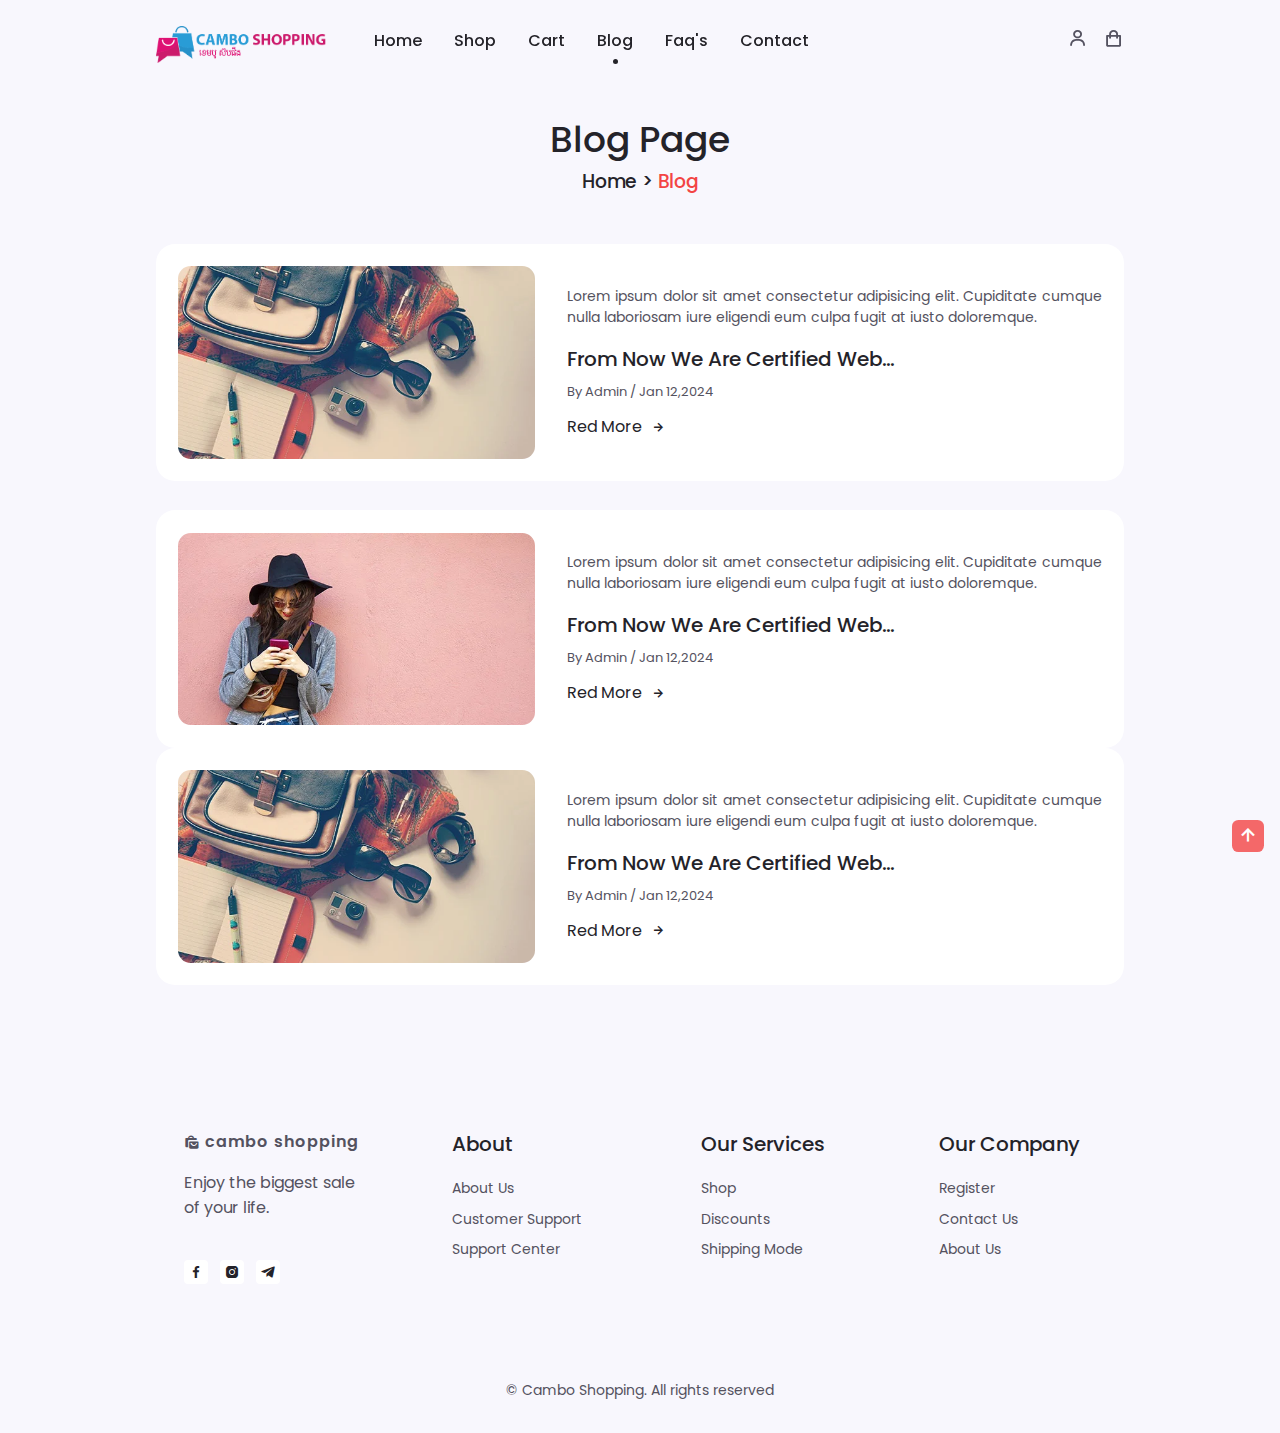
<file: blog.html>
<!DOCTYPE html>
<html lang="en">
<head>
    <title>Cambo-Shopping</title>
    <link rel="shortcut icon" type="x-icon" href="assets/img/camboshop.png" />
    <meta charset="UTF-8">
    <meta http-equiv="X-UA-Compatible" content="IE=edge">
    <meta name="viewport" content="width=device-width, initial-scale=1.0">

    <!--=============== BOXICONS ===============-->
    <link rel="stylesheet" href="https://cdn.jsdelivr.net/npm/boxicons@latest/css/boxicons.min.css">

    <!--=============== SWIPER CSS ===============-->
    <link rel="stylesheet" href="assets/css/swiper-bundle.min.css">

    <!--=============== CSS ===============-->
    <link rel="stylesheet" href="assets/css/style.css">
    <link rel="stylesheet" href="assets/css/colors/color-1.css">

    
</head>
<body>
    <!--=============== HEADER ===============-->
    <header class="header" id="header">
        <nav class="nav container">
          <a href="index.html">
            <img class="brand brand__camboshopping" src="/assets/img/Brand_Logo.png" alt="">
            <!-- <i class="bx bxs-shopping-bags nav__logo-icon"></i> Cambo-Shopping -->
          </a>
  
          <div class="nav__menu" id="nav-menu">
            <ul class="nav__list">
              <li class="nav__item">
                <a href="index.html" class="nav__link">Home</a>
              </li>
  
              <li class="nav__item">
                <a href="shop.html" class="nav__link">Shop</a>
              </li>
  
              <li class="nav__item">
                <a href="cart.html" class="nav__link">Cart</a>
              </li>
  
              <li class="nav__item">
                <a href="blog.html" class="nav__link active-link">Blog</a>
              </li>
  
              <li class="nav__item">
                <a href="faq.html" class="nav__link">Faq's</a>
              </li>
              <li class="nav__item">
                <a href="contact.html" class="nav__link">Contact</a>
              </li>
            </ul>
  
            <div class="nav__close" id="nav-close">
              <i class="bx bx-x"></i>
            </div>
          </div>
  
          <div class="nav__btns">
            <div class="login__toggle" id="login-button">
              <i class="bx bx-user"></i>
            </div>
  
            <div class="nav__shop" id="cart-shop">
              <i class="bx bx-shopping-bag"></i>
            </div>
  
            <div class="nav__toggle" id="nav-toggle">
              <i class="bx bx-grid-alt"></i>
            </div>
          </div>
        </nav>
    </header>

    <!--=============== CART ===============-->
    <div class="cart" id="cart">
        <i class="bx bx-x cart__close" id="cart-close"></i>
  
        <h2 class="cart__title-center">My Cart</h2>
  
        <div class="cart__container">
          <article class="cart__card">
            <div class="cart__box">
              <img src="assets/img/cart-01.jpg" alt="" class="cart__img" />
            </div>
  
            <div class="cart__details">
              <h3 class="cart__title">Shirt-Big</h3>
              <span class="cart__price">$12.00</span>
  
              <div class="cart__amount">
                <div class="cart__amount-content">
                  <span class="cart__amount-box">
                    <i class="bx bx-minus"></i>
                  </span>
  
                  <span class="cart__amount-number">1</span>
  
                  <span class="cart__amount-box">
                    <i class="bx bx-plus"></i>
                  </span>
                </div>
  
                <i class="bx bx-trash-alt cart__amount-trash"></i>
              </div>
            </div>
          </article>
  
          <article class="cart__card">
            <div class="cart__box">
              <img src="assets/img/cart-02.jpg" alt="" class="cart__img" />
            </div>
  
            <div class="cart__details">
              <h3 class="cart__title">Shirt-Big</h3>
              <span class="cart__price">$16.00</span>
  
              <div class="cart__amount">
                <div class="cart__amount-content">
                  <span class="cart__amount-box">
                    <i class="bx bx-minus"></i>
                  </span>
  
                  <span class="cart__amount-number">1</span>
  
                  <span class="cart__amount-box">
                    <i class="bx bx-plus"></i>
                  </span>
                </div>
  
                <i class="bx bx-trash-alt cart__amount-trash"></i>
              </div>
            </div>
          </article>
  
          <article class="cart__card">
            <div class="cart__box">
              <img src="assets/img/cart-03.jpg" alt="" class="cart__img" />
            </div>
  
            <div class="cart__details">
              <h3 class="cart__title">Shirt</h3>
              <span class="cart__price">$10.00</span>
  
              <div class="cart__amount">
                <div class="cart__amount-content">
                  <span class="cart__amount-box">
                    <i class="bx bx-minus"></i>
                  </span>
  
                  <span class="cart__amount-number">1</span>
  
                  <span class="cart__amount-box">
                    <i class="bx bx-plus"></i>
                  </span>
                </div>
  
                <i class="bx bx-trash-alt cart__amount-trash"></i>
              </div>
            </div>
          </article>
        </div>
  
        <div class="cart__prices">
          <span class="cart__prices-item">3 item</span>
          <span class="cart__prices-total">$38.00</span>
        </div>
    </div>

    <!--=============== LOGIN ===============-->
    <div class="login" id="login">
        <i class="bx bx-x login__close" id="login-close"></i>
  
        <h2 class="login__title-center">Login</h2>
  
        <form action="" class="login__form grid">
          <div class="login__content">
            <label for="" class="login__label">Email</label>
            <input type="email" class="login__input" />
          </div>
  
          <div class="login__content">
            <label for="" class="login__label">Password</label>
            <input type="password" class="login__input" />
          </div>
  
          <div>
            <a href="#" class="button">Sign in</a>
          </div>
  
          <div>
            <p class="signup">
              Not a Member? <a href="registration.html">Sign up now</a>
            </p>
          </div>
        </form>
    </div>






    <!--=============== MAIN ===============-->
    <main class="main">
        <!--=============== BLOG ===============-->
        <section class="blog section container">
            <h2 class="breadcrumb__title">Blog Page</h2>
            <h3 class="breadcrumb__subtitle">Home > <span>Blog</span></h3>

            <div class="blog__container grid">
                <div class="blog__post grid">
                    <img src="assets/img/blog-1.webp" alt="" class="blog__img">

                    <div class="blog__info">
                        <p class="blog__details">Lorem ipsum dolor sit amet consectetur adipisicing
                        elit. Cupiditate cumque nulla laboriosam iure eligendi eum culpa
                        fugit at iusto doloremque.</p>
                        <h3 class="blog__title">From Now We Are Certified Web...</h3>
                        <p class="blog__date">By Admin / Jan 12,2024</p>
                        <div class="read__more">
                            <a href="#" class="button--link button--flex">Red More <i class="bx bx-right-arrow-alt"></i></a>
                        </div>
                    </div>
                </div>


                <div class="blog__post grid">
                    <img src="assets/img/blog-2.webp" alt="" class="blog__img">

                    <div class="blog__info">
                        <p class="blog__details">Lorem ipsum dolor sit amet consectetur adipisicing
                        elit. Cupiditate cumque nulla laboriosam iure eligendi eum culpa
                        fugit at iusto doloremque.</p>
                        <h3 class="blog__title">From Now We Are Certified Web...</h3>
                        <p class="blog__date">By Admin / Jan 12,2024</p>
                        <div class="read__more">
                          <a href="#" class="button--link button--flex">Red More <i class="bx bx-right-arrow-alt"></i></a>
                        </div>
                    </div>
                </div>
                </div>


                
                <div class="blog__post grid">
                    <img src="assets/img/blog-1.webp" alt="" class="blog__img">

                    <div class="blog__info">
                        <p class="blog__details">Lorem ipsum dolor sit amet consectetur adipisicing
                        elit. Cupiditate cumque nulla laboriosam iure eligendi eum culpa
                        fugit at iusto doloremque.</p>
                        <h3 class="blog__title">From Now We Are Certified Web...</h3>
                        <p class="blog__date">By Admin / Jan 12,2024</p>
                        <div class="read__more">
                          <a href="#" class="button--link button--flex">Red More <i class="bx bx-right-arrow-alt"></i></a>
                        </div>
                    </div>
                  </div>
            </div>
        </section>
    </main>










    
    <!--=============== FOOTER ===============-->
    <footer class="footer section">
        <div class="footer__container container grid">
          <!-- FOOTER CONTENT 1 -->
          <div class="footer__content">
            <a href="" class="footer__logo">
              <i class="bx bxs-shopping-bags footer__logo-icon"></i>Cambo Shopping
            </a>
  
            <p class="footer__description">Enjoy the biggest sale <br> of your life.</p>
  
            <ul class="footer__social">
              <a href="" class="footer__social-link"><i class="bx bxl-facebook"></i></a>
              <a href="" class="footer__social-link"><i class="bx bxl-instagram-alt"></i></a>
              <a href="" class="footer__social-link"><i class="bx bxl-telegram"></i></a>
            </ul>
          </div>
          <!-- FOOTER CONTENT 2 -->
          <div class="footer__content">
            <h3 class="footer__title">About</h3>
  
            <ul class="footer__links">
              <li><a href="#" class="footer__link">About Us</a></li>
              <li><a href="#" class="footer__link">Customer Support</a></li>
              <li><a href="#" class="footer__link">Support Center</a></li>
            </ul>
          </div>
          <!-- FOOTER CONTENT 3 -->
          <div class="footer__content">
            <h3 class="footer__title">Our Services</h3>
  
            <ul class="footer__links">
              <li><a href="#" class="footer__link">Shop</a></li>
              <li><a href="#" class="footer__link">Discounts</a></li>
              <li><a href="#" class="footer__link">Shipping Mode</a></li>
            </ul>
          </div>
          <!-- FOOTER CONTENT 4 -->
          <div class="footer__content">
            <h3 class="footer__title">Our Company</h3>
  
            <ul class="footer__links">
              <li><a href="#" class="footer__link">Register</a></li>
              <li><a href="#" class="footer__link">Contact Us</a></li>
              <li><a href="#" class="footer__link">About Us</a></li>
            </ul>
          </div>
        </div>
        <span class="footer__copy">&#169; Cambo Shopping. All rights reserved</span>
    </footer>

    <!--=============== SCROLL UP ===============-->
    <a href="#" class="scrollup show-scroll" id="scroll-up"> <!-- កន្លែង href ត្រូវដាក់ # ដើម្បីឲ្យវា Smooth -->
        <i class="bx bx-up-arrow-alt scrollup__icon"></i>
    </a>
    <!--=============== STYLE SWITCHER ===============-->
    
    <!--=============== SWIPER JS ===============-->
    <script src="assets/js/swiper-bundle.min.js"></script>

    <!--=============== JS ===============-->
    <script src="assets/js/main.js"></script>
</body>
</html>
</file>
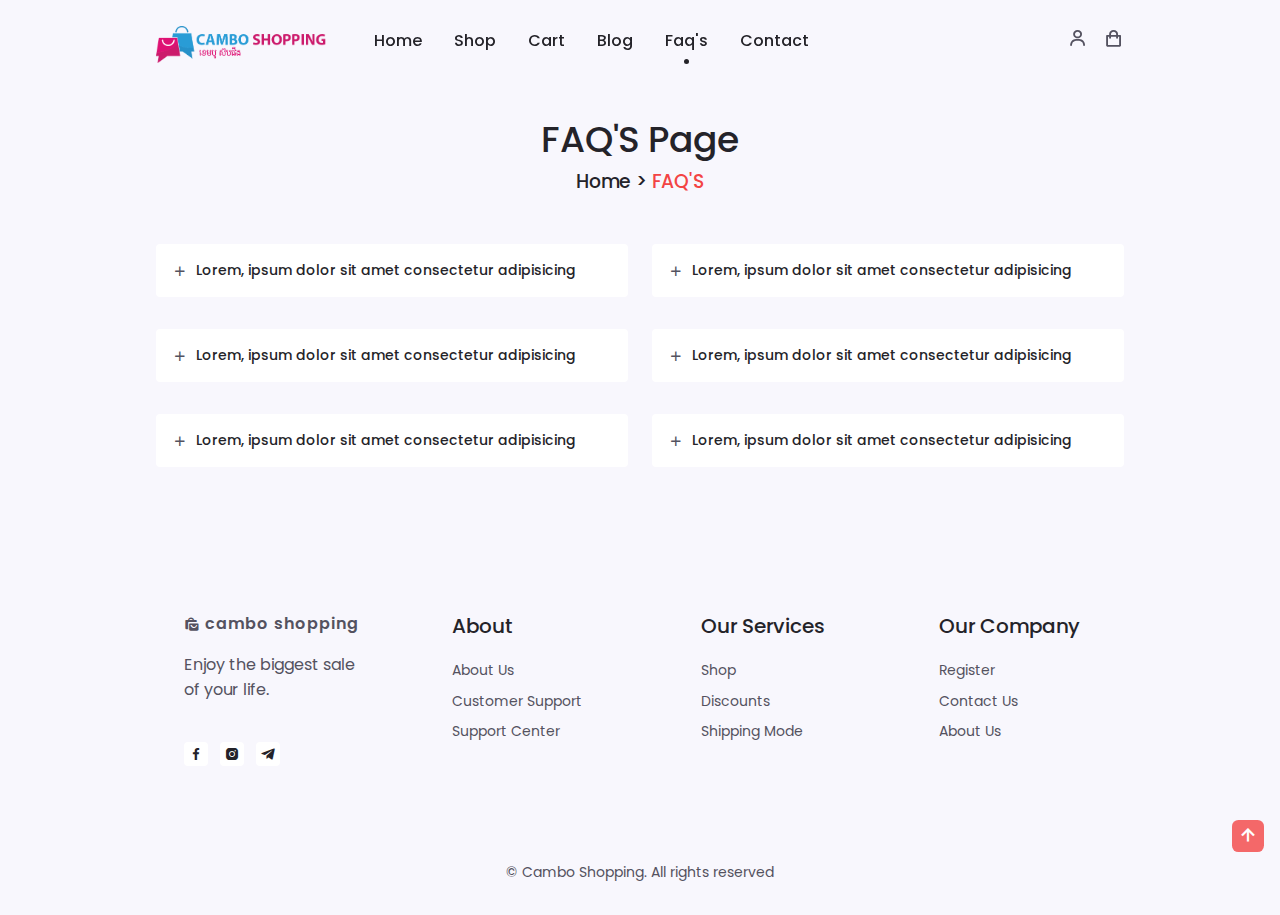
<file: faq.html>
<!DOCTYPE html>
<html lang="en">

<head>
  <title>Cambo-Shopping</title>
  <link rel="shortcut icon" type="x-icon" href="assets/img/camboshop.png" />
  <meta charset="UTF-8">
  <meta http-equiv="X-UA-Compatible" content="IE=edge">
  <meta name="viewport" content="width=device-width, initial-scale=1.0">

  <!--=============== BOXICONS ===============-->
  <link rel="stylesheet" href="https://cdn.jsdelivr.net/npm/boxicons@latest/css/boxicons.min.css">

  <!--=============== SWIPER CSS ===============-->
  <link rel="stylesheet" href="assets/css/swiper-bundle.min.css">

  <!--=============== CSS ===============-->
  <link rel="stylesheet" href="assets/css/style.css">
  <link rel="stylesheet" href="assets/css/colors/color-1.css">

  
</head>

<body>
  <!--=============== HEADER ===============-->
  <header class="header" id="header">
    <nav class="nav container">
      <a href="index.html">
        <img class="brand brand__camboshopping" src="/assets/img/Brand_Logo.png" alt="">
        <!-- <i class="bx bxs-shopping-bags nav__logo-icon"></i> Cambo-Shopping -->
      </a>

      <div class="nav__menu" id="nav-menu">
        <ul class="nav__list">
          <li class="nav__item">
            <a href="index.html" class="nav__link">Home</a>
          </li>

          <li class="nav__item">
            <a href="shop.html" class="nav__link">Shop</a>
          </li>

          <li class="nav__item">
            <a href="cart.html" class="nav__link">Cart</a>
          </li>

          <li class="nav__item">
            <a href="blog.html" class="nav__link">Blog</a>
          </li>

          <li class="nav__item">
            <a href="faq.html" class="nav__link active-link">Faq's</a>
          </li>
          <li class="nav__item">
            <a href="contact.html" class="nav__link">Contact</a>
          </li>
        </ul>

        <div class="nav__close" id="nav-close">
          <i class="bx bx-x"></i>
        </div>
      </div>

      <div class="nav__btns">
        <div class="login__toggle" id="login-button">
          <i class="bx bx-user"></i>
        </div>

        <div class="nav__shop" id="cart-shop">
          <i class="bx bx-shopping-bag"></i>
        </div>

        <div class="nav__toggle" id="nav-toggle">
          <i class="bx bx-grid-alt"></i>
        </div>
      </div>
    </nav>
  </header>

  <!--=============== CART ===============-->
  <div class="cart" id="cart">
    <i class="bx bx-x cart__close" id="cart-close"></i>

    <h2 class="cart__title-center">My Cart</h2>

    <div class="cart__container">
      <article class="cart__card">
        <div class="cart__box">
          <img src="assets/img/cart-01.jpg" alt="" class="cart__img" />
        </div>

        <div class="cart__details">
          <h3 class="cart__title">Shirt-Big</h3>
          <span class="cart__price">$12.00</span>

          <div class="cart__amount">
            <div class="cart__amount-content">
              <span class="cart__amount-box">
                <i class="bx bx-minus"></i>
              </span>

              <span class="cart__amount-number">1</span>

              <span class="cart__amount-box">
                <i class="bx bx-plus"></i>
              </span>
            </div>

            <i class="bx bx-trash-alt cart__amount-trash"></i>
          </div>
        </div>
      </article>

      <article class="cart__card">
        <div class="cart__box">
          <img src="assets/img/cart-02.jpg" alt="" class="cart__img" />
        </div>

        <div class="cart__details">
          <h3 class="cart__title">Shirt-Big</h3>
          <span class="cart__price">$16.00</span>

          <div class="cart__amount">
            <div class="cart__amount-content">
              <span class="cart__amount-box">
                <i class="bx bx-minus"></i>
              </span>

              <span class="cart__amount-number">1</span>

              <span class="cart__amount-box">
                <i class="bx bx-plus"></i>
              </span>
            </div>

            <i class="bx bx-trash-alt cart__amount-trash"></i>
          </div>
        </div>
      </article>

      <article class="cart__card">
        <div class="cart__box">
          <img src="assets/img/cart-03.jpg" alt="" class="cart__img" />
        </div>

        <div class="cart__details">
          <h3 class="cart__title">Shirt</h3>
          <span class="cart__price">$10.00</span>

          <div class="cart__amount">
            <div class="cart__amount-content">
              <span class="cart__amount-box">
                <i class="bx bx-minus"></i>
              </span>

              <span class="cart__amount-number">1</span>

              <span class="cart__amount-box">
                <i class="bx bx-plus"></i>
              </span>
            </div>

            <i class="bx bx-trash-alt cart__amount-trash"></i>
          </div>
        </div>
      </article>
    </div>

    <div class="cart__prices">
      <span class="cart__prices-item">3 item</span>
      <span class="cart__prices-total">$38.00</span>
    </div>
  </div>

  <!--=============== LOGIN ===============-->
  <div class="login" id="login">
    <i class="bx bx-x login__close" id="login-close"></i>

    <h2 class="login__title-center">Login</h2>

    <form action="" class="login__form grid">
      <div class="login__content">
        <label for="" class="login__label">Email</label>
        <input type="email" class="login__input" />
      </div>

      <div class="login__content">
        <label for="" class="login__label">Password</label>
        <input type="password" class="login__input" />
      </div>

      <div>
        <a href="#" class="button">Sign in</a>
      </div>

      <div>
        <p class="signup">
          Not a Member? <a href="registration.html">Sign up now</a>
        </p>
      </div>
    </form>
  </div>





  <!--=============== MAIN ===============-->
  <main class="main">
    <!--=============== FAQ'S ===============-->
    <section class="questions section container">
      <h2 class="breadcrumb__title">FAQ'S Page</h2>
      <h3 class="breadcrumb__subtitle">Home > <span>FAQ'S</span></h3>

      <div class="questions__container grid">
        <div class="questions__group">
          <div class="questions__item">
            <header class="questions__header">
              <i class="bx bx-plus questions__icon"></i>
              <h3 class="questions__item-title">Lorem, ipsum dolor sit amet consectetur adipisicing</h3>
            </header>

            <div class="questions__content">
              <p class="questions__description">
                Lorem ipsum dolor sit, amet consectetur
                adipisicing elit. Maiores, quos atque delectus
                beatae veritatis non.
              </p>
            </div>
          </div>




          <div class="questions__item">
            <header class="questions__header">
              <i class="bx bx-plus questions__icon"></i>
              <h3 class="questions__item-title">Lorem, ipsum dolor sit amet consectetur adipisicing</h3>
            </header>

            <div class="questions__content">
              <p class="questions__description">
                Lorem ipsum dolor sit, amet consectetur
                adipisicing elit. Maiores, quos atque delectus
                beatae veritatis non.
              </p>
            </div>
          </div>







          <div class="questions__item">
            <header class="questions__header">
              <i class="bx bx-plus questions__icon"></i>
              <h3 class="questions__item-title">Lorem, ipsum dolor sit amet consectetur adipisicing</h3>
            </header>

            <div class="questions__content">
              <p class="questions__description">
                Lorem ipsum dolor sit, amet consectetur
                adipisicing elit. Maiores, quos atque delectus
                beatae veritatis non.
              </p>
            </div>
          </div>

        </div>


        <div class="questions__group">
          <div class="questions__item">
            <header class="questions__header">
              <i class="bx bx-plus questions__icon"></i>
              <h3 class="questions__item-title">Lorem, ipsum dolor sit amet consectetur adipisicing</h3>
            </header>

            <div class="questions__content">
              <p class="questions__description">
                Lorem ipsum dolor sit, amet consectetur
                adipisicing elit. Maiores, quos atque delectus
                beatae veritatis non.
              </p>
            </div>
          </div>
          <div class="questions__item">
            <header class="questions__header">
              <i class="bx bx-plus questions__icon"></i>
              <h3 class="questions__item-title">Lorem, ipsum dolor sit amet consectetur adipisicing</h3>
            </header>

            <div class="questions__content">
              <p class="questions__description">
                Lorem ipsum dolor sit, amet consectetur
                adipisicing elit. Maiores, quos atque delectus
                beatae veritatis non.
              </p>
            </div>
          </div>
          <div class="questions__item">
            <header class="questions__header">
              <i class="bx bx-plus questions__icon"></i>
              <h3 class="questions__item-title">Lorem, ipsum dolor sit amet consectetur adipisicing</h3>
            </header>

            <div class="questions__content">
              <p class="questions__description">
                Lorem ipsum dolor sit, amet consectetur
                adipisicing elit. Maiores, quos atque delectus
                beatae veritatis non.
              </p>
            </div>
          </div>

        </div>
      </div>
    </section>
  </main>













  <!--=============== FOOTER ===============-->
  <footer class="footer section">
    <div class="footer__container container grid">
      <!-- FOOTER CONTENT 1 -->
      <div class="footer__content">
        <a href="" class="footer__logo">
          <i class="bx bxs-shopping-bags footer__logo-icon"></i>Cambo Shopping
        </a>

        <p class="footer__description">Enjoy the biggest sale <br> of your life.</p>

        <ul class="footer__social">
          <a href="" class="footer__social-link"><i class="bx bxl-facebook"></i></a>
          <a href="" class="footer__social-link"><i class="bx bxl-instagram-alt"></i></a>
          <a href="" class="footer__social-link"><i class="bx bxl-telegram"></i></a>
        </ul>
      </div>
      <!-- FOOTER CONTENT 2 -->
      <div class="footer__content">
        <h3 class="footer__title">About</h3>

        <ul class="footer__links">
          <li><a href="#" class="footer__link">About Us</a></li>
          <li><a href="#" class="footer__link">Customer Support</a></li>
          <li><a href="#" class="footer__link">Support Center</a></li>
        </ul>
      </div>
      <!-- FOOTER CONTENT 3 -->
      <div class="footer__content">
        <h3 class="footer__title">Our Services</h3>

        <ul class="footer__links">
          <li><a href="#" class="footer__link">Shop</a></li>
          <li><a href="#" class="footer__link">Discounts</a></li>
          <li><a href="#" class="footer__link">Shipping Mode</a></li>
        </ul>
      </div>
      <!-- FOOTER CONTENT 4 -->
      <div class="footer__content">
        <h3 class="footer__title">Our Company</h3>

        <ul class="footer__links">
          <li><a href="#" class="footer__link">Register</a></li>
          <li><a href="#" class="footer__link">Contact Us</a></li>
          <li><a href="#" class="footer__link">About Us</a></li>
        </ul>
      </div>
    </div>
    <span class="footer__copy">&#169; Cambo Shopping. All rights reserved</span>
  </footer>

  <!--=============== SCROLL UP ===============-->
  <a href="#" class="scrollup show-scroll" id="scroll-up"> <!-- កន្លែង href ត្រូវដាក់ # ដើម្បីឲ្យវា Smooth -->
    <i class="bx bx-up-arrow-alt scrollup__icon"></i>
  </a>
  <!--=============== STYLE SWITCHER ===============-->

  <!--=============== SWIPER JS ===============-->
  <script src="assets/js/swiper-bundle.min.js"></script>

  <!--=============== JS ===============-->
  <script src="assets/js/main.js"></script>
</body>

</html>
</file>
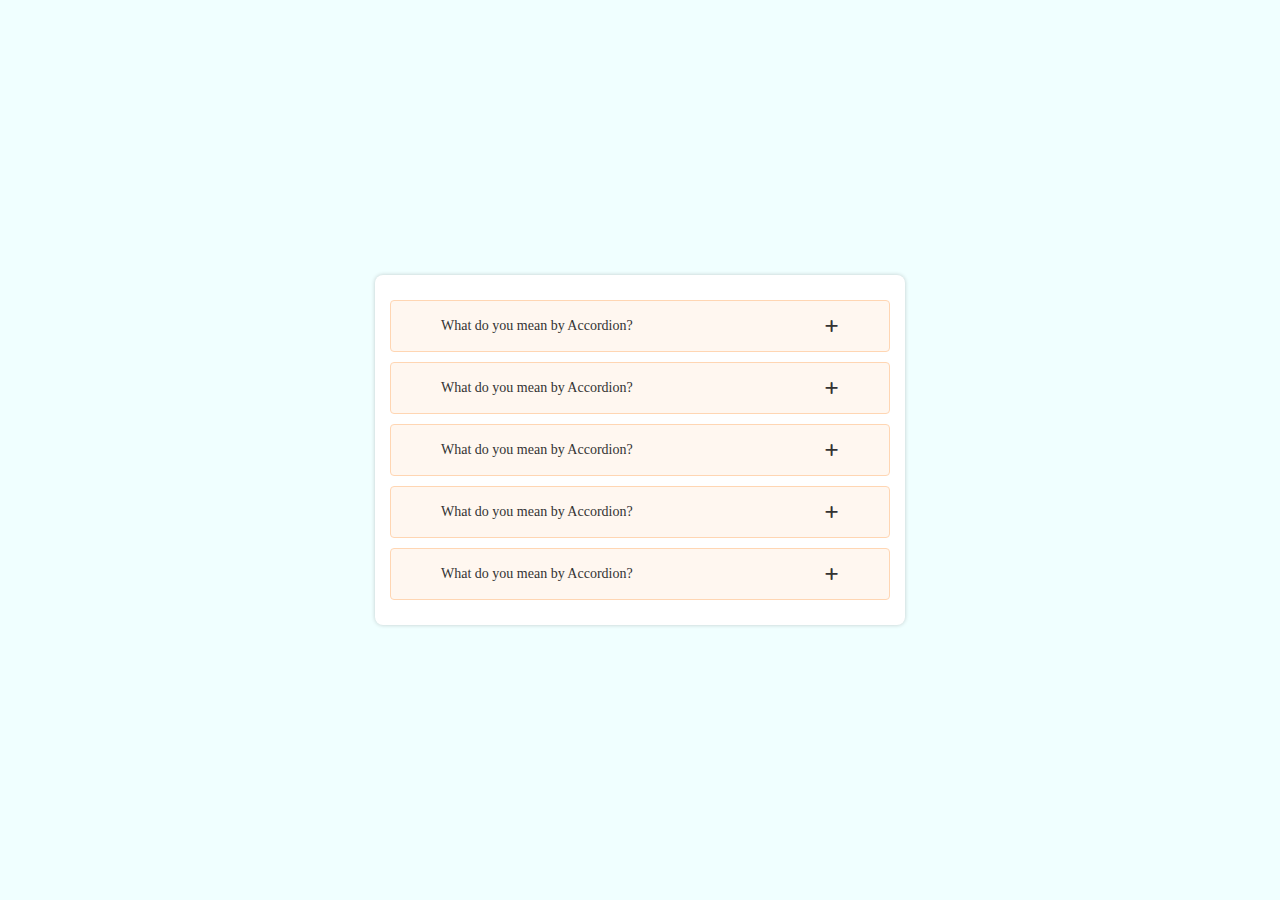
<file: Accordion/accordion.html>
<!DOCTYPE html>
<html lang="en">
<head>
    <meta charset="UTF-8">
    <meta name="viewport" content="width=device-width, initial-scale=1.0">
    <title>Accordion</title>
    <link rel="stylesheet" href="style.css">
    <link rel="stylesheet" href="https://cdnjs.cloudflare.com/ajax/libs/font-awesome/6.6.0/css/all.min.css">
</head>
<body>

    <div class="accordion">


        <div class="accordion-content">
            <header>
                <span class="title"> What do you mean by Accordion?</span>
                <i class="fa-solid fa-plus"></i>
            </header>
            <p class="description">
                Lorem ipsum dolor sit amet consectetur adipisicing elit. Sed quae esse dolorem maxime alias cumque, possimus nostrum deserunt, consectetur sit ut distinctio tenetur corrupti earum libero labore ipsam accusantium explicabo.
            </p>
        </div>
        
        <div class="accordion-content">
            <header>
                <span class="title"> What do you mean by Accordion?</span>
                <i class="fa-solid fa-plus"></i>
            </header>
            <p class="description">
                Lorem ipsum dolor sit amet consectetur adipisicing elit. Sed quae esse dolorem maxime alias cumque, possimus nostrum deserunt, consectetur sit ut distinctio tenetur corrupti earum libero labore ipsam accusantium explicabo.
            </p>
        </div>
        <div class="accordion-content">
            <header>
                <span class="title"> What do you mean by Accordion?</span>
                <i class="fa-solid fa-plus"></i>
            </header>
            <p class="description">
                Lorem ipsum dolor sit amet consectetur adipisicing elit. Sed quae esse dolorem maxime alias cumque, possimus nostrum deserunt, consectetur sit ut distinctio tenetur corrupti earum libero labore ipsam accusantium explicabo.
            </p>
        </div>
        <div class="accordion-content">
            <header>
                <span class="title"> What do you mean by Accordion?</span>
                <i class="fa-solid fa-plus"></i>
            </header>
            <p class="description">
                Lorem ipsum dolor sit amet consectetur adipisicing elit. Sed quae esse dolorem maxime alias cumque, possimus nostrum deserunt, consectetur sit ut distinctio tenetur corrupti earum libero labore ipsam accusantium explicabo.
            </p>
        </div>
        <div class="accordion-content">
            <header>
                <span class="title"> What do you mean by Accordion?</span>
                <i class="fa-solid fa-plus"></i>
            </header>
            <p class="description">
                Lorem ipsum dolor sit amet consectetur adipisicing elit. Sed quae esse dolorem maxime alias cumque, possimus nostrum deserunt, consectetur sit ut distinctio tenetur corrupti earum libero labore ipsam accusantium explicabo.
            </p>
        </div>




    </div>
    <script src="main.js"></script>
    
</body>
</html>
</file>
<file: assets/css/style.css>
/*=============== GOOGLE FONTS ===============*/
@import url('https://fonts.googleapis.com/css2?family=Poppins:wght@400;500;600;900&display=swap');

/*=============== VARIABLES CSS ===============*/
:root {
    --header-height: 3.5rem;

    /*========== Colors ==========*/
    --title-color: hsl(250, 8%, 15%);
    --text-color: hsl(250, 8%, 35%);
    --body-color: hsl(250, 60%, 98%);
    --container-color: #fff;
    --shadow: hsla(0, 0%, 15%, .1);
    --scroll-bar-color: hsl(250, 12%, 90%);
    --scroll-thumb-color: hsl(250, 12%, 80%);

    /*========== Font and typography ==========*/
    --body-font: 'Poppins', sans-serif;
    --biggest-font-size: 4rem;
    --h1-font-size: 2.25rem;
    --h2-font-size: 1.5rem;
    --h3-font-size: 1.25rem;
    --normal-font-size: 1rem;
    --small-font-size: .875rem;
    --smaller-font-size: .813rem;

    /*========== Font weight ==========*/
    --font-medium: 500;
    --font-bold: 600;

    /*========== Margenes Bottom ==========*/
    --mb-0-5: .5rem;
    --mb-0-75: .75rem;
    --mb-1: 1rem;
    --mb-1-5: 1.5rem;
    --mb-2: 2rem;
    --mb-2-5: 2.5rem;
    --mb-3: 3rem;

    /*========== z index ==========*/
    --z-tooltip: 10;
    --z-fixed: 100;
}

/* Responsive typography */
@media screen and (max-width: 992px) {
    :root {
        --biggest-font-size: 2rem;
        --h1-font-size: 1.5rem;
        --h2-font-size: 1.25rem;
        --h3-font-size: 1rem;
        --normal-font-size: .938rem;
        --small-font-size: .813rem;
        --smaller-font-size: .75rem;
    }
}

/*=============== BASE ===============*/
* {
    box-sizing: border-box;
    margin: 0;
    padding: 0;
}

html {
    scroll-behavior: smooth;
}

body,
button,
input {
    font-family: var(--body-font);
    font-size: var(--normal-font-size);
}

body {
    background-color: var(--body-color);
    color: var(--text-color);
}

h1, h2, h3, h4 {
    color: var(--title-color);
    font-weight: var(--font-medium);
}

ul {
    list-style: none;
}

a {
    text-decoration: none;
}

img {
    max-width: 100%;
    height: auto;
}

button {
    cursor: pointer;
}

button,
input {
    border: none;
    outline: none;
}

/*=============== REUSABLE CSS CLASSES ===============*/
.section {
    padding: 7rem 0 2rem;
}

.section__title,
.breadcrumb__title {
    font-size: var(--h1-font-size);
}

.section__title,
.breadcrumb__subtitle {
    margin-bottom: var(--mb-3);
}

.section__title,
.breadcrumb__title,
.breadcrumb__subtitle {
    text-align: center;
}

.breadcrumb__subtitle span {
    color: var(--first-color);
}

/*=============== LAYOUT ===============*/
.container {
    max-width: 968px;
    margin-left: auto;
    margin-right: auto;
}

.grid {
    display: grid;
}

/*=============== HEADER SECTION ===============*/
.header{
    width: 100%;
    background: transparent;
    position: fixed;
    top: 0;
    left: 0;
    z-index: var(--z-fixed);
}

/*=============== NAV ===============*/
.nav{
    height: calc(var(--header-height) + 1.5rem);
    display: flex;
    justify-content: space-between;
    align-items: center;
    column-gap: 3rem;
}

.nav__close,
.login__toggle,
.nav__logo,
.nav__toggle,
.nav__shop{
    color: var(--text-color);
}

.nav__logo{
    text-transform: lowercase;
    font-weight: var(--font-bold);
    letter-spacing: 1px;
    display: inline-flex;
    align-items: center;
    column-gap: .25rem;
}
.brand__camboshopping{
    width: 170px;
    padding-top: 1rem;
}
.nav__logo-icon{
    font-size: 1.25rem;
}

.nav__btns{
    display: flex;
    align-items: center;
    column-gap: 1rem;
    margin-left: auto;
}

.nav__toggle,
.login__toggle,
.nav__shop{
    font-size: 1.25rem;
    cursor: pointer;
}

.nav__list{
    display: flex;
    align-items: center;
    column-gap: 2rem;
}

.nav__link{
    color: var(--title-color);
    font-weight: var(--font-medium);
    font-size: var(--normal-font-size);
    transition: .3s;
}

.nav__link:hover{
    color: var(--first-color);
}

.nav__close{
    font-size: 2rem;
    position: absolute;
    top: .9rem;
    right: 1.25rem;
    cursor: pointer;
}
.nav__close,
.nav__toggle{
    display: none; 
}




/* Change background header */
.scroll-header{
    background-color: var(--body-color);
    box-shadow: 0 1px 4px var(--shadow);
}

/* Active link */

.active-link{
    position: relative;
}

.active-link::before{
    content: '';
    position: absolute;
    bottom: -.75rem;
    left: 45%;
    width: 5px;
    height: 5px;
    background: var(--title-color);
    border-radius: 50%;

}

/*=============== MAIN ===============*/
/*========== HOME SECTION ==========*/
.home__content{
    padding: 9rem 0 2rem;
    grid-template-columns: repeat(2, 1fr);
    column-gap: 3rem;
}

.home__group{
    display: grid;
    position: relative;
    padding: 2rem;
}

.home__img{
    height: 420px;
    transform: translateY(-3rem);
    justify-self: center;
}

.home__indicator{
    height: 8px;
    width: 8px;
    background: var(--title-color);
    border-radius: 50%;
    position: absolute;
    bottom: 15%;
    left: 45%;
}

.home__indicator::after{
    content: '';
    height: 75px;
    width: 1px;
    background: var(--title-color);
    border-radius: 50%;
    position: absolute;
    top: 0;
    right: 45%;
}

.home__details-img{
    position: absolute;
    bottom: 0;
    right: 58%;
}

.home__details-title,
.home__details-subtitle{
    display: block;
    font-size: var(--small-font-size);
    text-align: right;
}

.home__subtitle{
    font-size: var(--h3-font-size);
    text-transform: uppercase;
    margin-bottom: var(--mb-1);
}

.home__title{
    font-size: var(--biggest-font-size);
    font-weight: var(--font-bold);
    line-height: 109%;
    margin-bottom: var(--mb-1-5);
}

.home__description{
    margin-bottom: var(--mb-2-5);
    padding-right: 2rem;
}

.home__buttons{
    display: flex;
    justify-content: space-between;
}
/* Swiper Class */
.swiper-pagination{
    position: initial;
    margin-top: var(--mb-2-5);
}
.swiper-pagination-bullet{
    width: 5px;
    height: 5px;
    background: var(--title-color);
    opacity: 1;
}
.swiper-pagination-horizontal.swiper-pagination-bullets .swiper-pagination-bullet{
    margin: 0 .5rem;
}

.swiper-pagination-bullet-active{
    width: 1.5rem;
    height: 5px;
    border-radius: .5rem;
}



/*=============== BUTTONS ===============*/
.button{
    display: inline-block;
    background: var(--first-color);
    color: #fff;
    padding: 1rem 1.75rem;
    border-radius: 0.5rem;
    font-weight: var(--font-medium);
    transition: .3s;
}

.button:hover{
    background: var(--first-color-alt);
}

.button__icon{
    font-size: 1.25rem;
}

.button--link{
    color: var(--title-color);
}

.button--flex{
    display: inline-flex;
    align-items: center;
    column-gap: .5rem;
}

/*========== DISCOUNT SECTION ==========*/
.discount__container{
    grid-template-columns: repeat(2, max-content);
    justify-content: center;
    align-items: center;
    column-gap: 7rem;
    background-color: var(--container-color);
    padding: 3rem 0;
    border-radius: 2rem;
}

.discount__img{
    width: 200px;
}

.discount__data{
    padding-left: 6rem;
    text-align: center;
}

.discount__title{
    font-size: var(--h2-font-size);
    margin-bottom: var(--mb-2);
}

/*========== NEW ARRIVALS SECTION ==========*/
.new__container{
    padding-top: 1rem;
}

.new__img{
    width: 150px;
    margin-bottom: var(--mb-1);
    border-radius: .5rem;
    transition: .3s;
}

.new__content{
    position: relative;
    background-color: var(--container-color);
    width: 310px;
    padding: 2rem 0;
    border-radius: 1rem;
    text-align: center;
    overflow: hidden;
}

.new__tag{
    position: absolute;
    top: 8%;
    left: 8%;
    background-color: var(--first-color);
    color: #fff;
    font-size: var(--small-font-size);
    padding: .25rem .5rem;
    border-radius: .25rem;
}

.new__title{
    font-size: var(--h3-font-size);
    font-weight: var(--font-medium);
}

.new__subtitle{
    display: block;
    font-size: var(--small-font-size);
    margin-bottom: var(--mb-1);
}

.new__prices{
    display: inline-flex;
    align-items: center;
    column-gap: .5rem;
}

.new__price{
    font-weight: var(--font-medium);
    color: var(--title-color);
}

.new__discount{
    color: var(--first-color);
    font-size: var(--smaller-font-size);
    text-decoration: line-through;
    font-weight: var(--font-medium);
}

.new__button{
    display: inline-flex;
    padding: .5rem;
    border-radius: .25rem .25rem .75rem .25rem;
    position: absolute;
    bottom: 0;
    right: -3rem;
}

.new__icon{
    font-size: 1.25rem;
}
.new__content:hover .new__img{
    transform: translateY(-0.5rem);
}
.new__content:hover .new__button{
    right: 0;
}




/*========== STEPS SECTION ==========*/
.steps__bg{
    background-color: var(--container-color);
    padding: 3.5rem 2.5rem;
    border-radius: 1rem;
}

.steps__container{
    grid-template-columns: repeat(3, 1fr);
    column-gap: 2rem;
    padding-top: 1rem;
}

.steps__card{
    background-color: var(--body-color);
    padding: 2.5rem 3rem 1.5rem;
    border-radius: 1rem;
}

.steps__card-number{
    display: inline-block;
    background-color: var(--first-color);
    color: #fff;
    padding: .5rem .75rem;
    border-radius: .25rem;
    font-size: var(--h2-font-size);
    margin-bottom: var(--mb-1-5);
    transition: .3s;
}

.steps__card-title{
    font-size: var(--normal-font-size);
    margin-bottom: var(--mb-0-5);
}

.steps__card-description{
    font-size: var(--small-font-size);
}

.steps__card:hover .steps__card-number{
    transform: translateY(-.25rem);
}
/*========== NEWSLETTER SECTION ==========*/
.newsletter__container{
    display: grid;
    grid-template-columns: .5fr;
    justify-content: center;
}

.newsletter__description{
    padding: 0 3rem;
    text-align: center;
    margin-bottom: var(--mb-1-5);
}

.newsletter__form{
    background-color: var(--container-color);
    padding: 1rem;
    display: flex;
    border-radius: .75rem;
    justify-content: space-between;
}

.newsletter__input{
    width: 70%;
    padding: 0 .5rem;
    background: none;
    color: var(--title-color);
}

.newsletter__input::placeholder{
    color: var(--text-color);
}


/*=============== SHOP PAGE ===============*/
.shop__container{
    grid-template-columns: 1.7fr 3.3fr;
    column-gap: 1.8rem;
}

.sidebar{
    padding: 1.8rem;
    background-color: var(--container-color);
    border-radius: 1rem;
}

.filter__title{
    font-size: var(--h3-font-size);
    text-transform: uppercase;
}

.filter__subtitle{
    margin: 1.25rem 0 var(--mb-0-5);
    font-size: var(--normal-font-size);
}

.filter{
    display: flex;
    align-items: center;
    margin-bottom: var(--mb-0-5);
    color: var(--text-color);
    font-size:var(--small-font-size);
}

.filter p{
    flex: 1;
}

.filter input{
    margin-right: var(--mb-0-75);
    cursor: pointer;
}

.shop__items{
    grid-template-columns: repeat(2, 1fr);
    gap: 1.6rem;
}

.shop__content{
    position: relative;
    background-color: var(--container-color);
    padding: 2rem 0;
    border-radius: 1rem;
    text-align: center;
    overflow: hidden;
}

.shop__img{
    width: 150px;
    margin-bottom: var(--mb-1);
    border-radius: .5rem;
    transition: .3s;
}

.shop__tag{
    position: absolute;
    top: 8%;
    left: 8%;
    background-color: var(--first-color);
    color: #fff;
    font-size: var(--small-font-size);
    padding: .25rem .5rem;
    border-radius: 0.25rem;
}

.shop__title{
    font-size: var(--h3-font-size);
    font-weight: var(--font-medium);
}
.shop__subtitle{
    display: block;
    font-size: var(--small-font-size);
    margin-bottom: var(--mb-1);
}

.shop__prices{
    display: inline-flex;
    align-items: center;
    column-gap: .5rem;
}

.shop__price{
    font-weight: var(--font-medium);
    color: var(--title-color);
}

.shop__discounts{
    color: var(--first-color);
    font-size: var(--small-font-size);
    text-decoration: line-through;
}

.shop__button{
    display: inline-flex;
    padding: .5rem;
    position: absolute;
    bottom: 0;
    right: -3rem;
}

.shop__icon{
    font-size: 1.25rem;
}

.shop__content:hover .shop__img{
    transform: translateY(-.5rem);   
}

.shop__content:hover .shop__button{
    right: 0;   
}


/*=============== PAGINATION ===============*/
.pagination{
    display: flex;
    align-items: center;
    justify-content: end;
    column-gap: .8rem;
    margin-top: var(--mb-2-5);
    font-size: var(--normal-font-size);
}

.pagination span{
    width: 2.2rem;
    height: 2.2rem;
    line-height: 36px;
    text-align: center;
    border-radius: 50%;
    cursor: pointer;
}

.pagination .current{
    background-color: var(--first-color);
    color: #fff;
}

/*=============== DETAILS PAGE ===============*/


/*=============== ABOUT PAGE ===============*/


/*=============== BLOG PAGE ===============*/
.blog__container{
    row-gap: 1.8rem;
}

.blog__post{
    grid-template-columns: 0.8fr 1.2fr;
    column-gap: 2rem;
    align-items: center;
    background-color: var(--container-color);
    border-radius: 1.2rem;
    padding: 1.4rem;
}
.blog__img{
    border-radius: .8rem;
}

.blog__details{
    font-size: var(--small-font-size);
    text-align: justify;
    margin-bottom: var(--mb-1);
}

.blog__title{
    font-size: var(--h3-font-size);
    font-weight: var(--font-medium);
    margin-bottom: var(--mb-0-5);
}

.blog__date{
    font-size: var(--smaller-font-size);
    color: var(--text-color);
    margin-bottom: var(--mb-0-75);
}

/* .read__more {
    display: flex;
    justify-content: right;
} */


/*=============== CART PAGE ===============*/


/*=============== FAQ PAGE ===============*/


.questions__container{
    grid-template-columns: repeat(2, 1fr);
    gap: 1.5rem;
    align-items: flex-start;
}

.questions__group{
    display: grid;
    row-gap: 2rem;
}

.questions__item{
    background-color: var(--container-color);
    border-radius: .25rem;
}

.questions__item-title{
    font-size: var(--small-font-size);
    font-weight: var(--font-medium);
}

.questions__icon{
    font-size: var(--title-color);
}

.questions__description{
    font-size: var(--smaller-font-size);
    padding: 0 3.5rem 2.25rem 1.75rem;
}

.questions__header{
    display: flex;
    align-items: center;
    column-gap: .5rem;
    padding: 1rem;
    cursor: pointer;
}

.questions__content{
    overflow: hidden;
    height: 0;
}
.questions__item,
.questions__header,
.questions__item-title,
.questions__icon,
.questions__description,
.questions__content{
    transition: .3s;
}

.accordion-open .questions__header,
.accordion-open .questions__content{
    background-color: var(--first-color);
}


.accordion-open .questions__item-title,
.accordion-open .questions__description,
.accordion-open .questions__icon{
    color: #fff;
}

.accordion-open .questions__icon{
    transform: rotate(45deg);
}
/*Rotate icon, change color of titles and background*/


/*=============== REGISTRATION PAGE ===============*/


/*=============== CONTACT PAGE ===============*/


/*=============== FOOTER ===============*/
.footer{
    position: relative;
    overflow: hidden;
}

.footer__container{
    grid-template-columns: repeat(4, 1fr);
    justify-items: center;
    column-gap: 1rem;
}

.footer__logo{
    color: var(--text-color);
    text-transform: lowercase;
    font-weight: var(--font-bold);
    letter-spacing: 1px;
    display: inline-flex;
    align-items: center;
    column-gap: .25rem;
    margin-bottom: var(--mb-1);
}

.footer__logo-icon{
    font-size: 1rem;
}

.footer__description{
    margin-bottom: var(--mb-2-5);
}

.footer__social{
    display: flex;
    column-gap: .75rem;
}

.footer__social-link{
    display: inline-flex;
    background: var(--container-color);
    padding: .25rem;
    border-radius: .25rem;
    color: var(--title-color);
    font-size: 1rem;
}

.footer__social-link:hover{
    background: var(--first-color);
    color: #fff;
}

.footer__title{
    font-size: var(--h3-font-size);
    margin-bottom: var(--mb-1);
}

.footer__links{
    display: grid;
    row-gap: .35rem;
}

.footer__link{
    font-size: var(--small-font-size);
    color: var(--text-color);
    transition: .3s;
}

.footer__link:hover{
    color: var(--text-color);
}

.footer__copy{
    display: block;
    text-align: center;
    font-size: var(--small-font-size);
    margin-top: 6rem;
}

/*=============== SCROLL UP ===============*/
.scrollup{
    position: fixed;
    right: 1rem;
    bottom: -30%;
    background: var(--first-color);
    border-radius: .4rem;
    display: inline-flex;
    padding: .25rem;
    z-index: var(--z-tooltip);
    opacity: .8;
    transition: .4s;
}

.scrollup:hover{
    opacity: 1;
}

.scrollup__icon{
    font-size: 1.5rem;
    color: #fff;
}
/* Show Scroll Up*/
.show-scroll{
    bottom: 3rem;
}


/*=============== SCROLL BAR ===============*/
::-webkit-scrollbar{
    width: .60rem;
    background: var(--scroll-bar-color);
    border-radius: .5rem;
}

::-webkit-scrollbar-thumb{
    background: var(--scroll-thumb-color);
    border-radius: .5rem;
}

/*=============== LOGIN ===============*/
.login{
    position: fixed;
    z-index: var(--z-fixed);
    width: 420px;
    box-shadow: -2px 0 4px var(--shadow);
    height: 100%;
    top: 0;
    right: -100%;
    padding: 3.5rem 2rem;
    transition: .4s;
    background-color: rgba(217, 217, 217, 0.8);
    backdrop-filter: blur(10px);
}

.login__title-center{
    font-size: var(--h2-font-size);
    text-align: center;
    margin-bottom: var(--mb-3);

}

.login__close{
    font-size: 2rem;
    color: var(--title-color);
    position: absolute;
    top: 1.25rem;
    right: .9rem;
    cursor: pointer;
}

.login__form{
    row-gap: 1.5rem;
}

.login__content{
    background: var(--container-color);
    border-radius: .5rem;
    padding: .75rem 1rem .25rem;
}

.login__label{
    font-size: var(--small-font-size);
    color: var(--title-color);
}

.login__input{
    width: 100%;
    background: var(--container-color);
    color: var(--text-color);
    font-size: var(--normal-font-size);
    padding: .25rem .5rem .5rem 0;
}

.signup {
    color: var(--title-color);
    font-size: var(--small-font-size);
    font-weight: var(--font-medium);
}

.signup a {
    color: var(--first-color);
}
/* Show login */
.show-login{
    right: 0;
}


/*=============== CART ===============*/

.cart{
    position: fixed;
    background-color: var(--body-color);
    z-index: var(--z-fixed);
    width: 420px;
    box-shadow: -2px 0 4px var(--shadow);
    height: 100%;
    top: 0;
    right: -100%;
    padding: 3.5rem 2rem;
    transition: .4s;
}

.cart__title-center{
    font-size: var(--h2-font-size);
    text-align: center;
    margin-bottom: var(--mb-3);

}

.cart__close{
    font-size: 2rem;
    color: var(--title-color);
    position: absolute;
    top: 1.25rem;
    right: .9rem;
    cursor: pointer;
}

.cart__container{
    display: grid;
    row-gap: 1.5rem;
}

.cart__card{
    display: flex;
    align-items: center;
    column-gap: 1rem;
}

.cart__box{
    background-color: var(--container-color);
    /* padding: .75rem 1.25rem; */
    display: flex;
    align-items: center;
}

.cart__img{
    width: 85px;
    border-radius: 3px;
}

.cart__title{
    font-size: var(--normal-font-size);
    margin-bottom: var(--mb-0-5);
}

.cart__price{
    display: block;
    font-size: var(--small-font-size);
    color: var(--first-color);
    margin-bottom: var(--mb-1-5);
}

.cart__amount,
.cart__amount-content{
    display: flex;
    align-items: center;

}
.cart__amount{
    column-gap: 3rem;
}

.cart__amount-content{
    column-gap: 1rem;
}

.cart__amount-box{
    display: inline-block;
    padding: .25rem;
    background: var(--container-color);
    cursor: pointer;
}

.cart__amount-trash{
    font-size: 1.15rem;
    color:var(--first-color);
    cursor: pointer;   
}

.cart__prices{
    margin-top: 6rem;
    display: flex;
    align-items: center;
    justify-content: space-between;
}

.cart__prices-item,
.cart__prices-total{
    color: var(--title-color);
}
.cart__prices-item{
    font-size: var(--small-font-size);
}

.cart__prices-total{
    font-size: var(--h2-font-size);
    font-weight: var(--font-medium);
}
/* Show cart */
.show-cart{
    right: 0;
}


/*=============== LIGHTBOX ===============*/


/* lightbox open */


/* lightbox open animation */


/*=============== STYLE SWITCHER ===============*/


/* Style switcher open */


/* Active theme color */


/*=============== BREAKPOINTS ===============*/
/* For large devices */
@media screen and (max-width: 1200px) {
    .home__img{
        height: 400px;
    }
    .swiper-pagination{
        margin-top: var(--mb-2);
    }
}






@media screen and (max-width: 992px) {
    .container{
        margin-left: var(--mb-1-5);
        margin-right: var(--mb-1-5);
    }
    .section__title{
        font-size: var(--h2-font-size);
        margin-bottom: var(--mb-2);
    }

    .home__content{
        padding: 8rem 0 2rem;
    }
    .home__img{
        height: 300px;
        transform: translateY(0);
    }
    .home__indicator{
        bottom: initial;
        left: initial;
        top: 7rem;
        right: 2rem;
    }

    .home__indicator::after{
        top: -3rem;
        height: 48px;
    }
    .home__details-img{
        right: .5rem;
        bottom: initial;
    }
    .home__description{
        padding: 0;
    }
    .swiper-pagination{
        margin-top: var(--mb-2);
    }
    .discount__container{
        column-gap: 3rem;
    }
    .new__content{
        width: 242px;
        padding: 2rem 0 1.5rem 0;
    }
    .new__img{
        width: 120px;
    }
    .new__img,
    .new__subtitle{
        margin-bottom: var(--mb-0-5);
    }
    .new__title{
        font-size: var(--normal-font-size);
    }
    .steps__bg{
        padding: 3rem 2rem 2rem;
    }
    .steps__container{
        grid-template-columns: repeat(2, 1fr);
        row-gap: 2rem;
    }
    .shop__container{
        grid-template-columns: 1.6fr 3.4fr;
    }
    .shop__content{
        padding: 2rem 0 1.5rem 0;
        border-radius: 0.75rem;
    }
    .shop__img{
        width: 120px;
    }
    .shop__img,
    .shop__subtitle{
        margin-bottom: var(--mb-0-5);
    }

    .shop__title{
        font-size: var(--normal-font-size);
    }

    .blog__post{
        column-gap: 1.6rem;
    }

    .blog__title{
        font-size: var(--normal-font-size);
    }
    .questions__group{
        row-gap: 1.5rem;
    }

     .questions__header{
        padding: 0.75rem .5rem;
     }
     .questions__description{
        padding: 0 1.25rem 1.25rem 2.5rem;
     }
}



/* For medium devices */
@media screen and (max-width: 767px) {
    .brand__camboshopping{
        width: 150px;
        padding-top: .5rem;
    }

    body{
        margin: var(--header-height) 0 0 0;
    }
    .section{
        padding: 4.5rem 0 2rem;
    }

    .nav{
        height: var(--header-height);
    }

    .nav__menu{
        position: fixed;
        /* background-color: var(--body-color); */
        top: 0;
        right: -100%;
        width: 100%;
        height: 100%;
        padding: 6rem 2rem 3.5rem;
        transition: .3s;
        background-color: rgba(217, 217, 217, 0.9);
        backdrop-filter: blur(10px);

    }

    .nav__list{
        flex-direction: column;
        row-gap: 2rem;
    }
    .nav__toggle,
    .nav__close{
        display: block;
    }

    /* Show menu */
    .show-menu{
        right: 0;
    }


    .home__content{
        padding: 0;
        grid-template-columns: 1fr;
        row-gap: 1rem;
    }
    .home__img{
        height: 250px;
    }
    .menu__title{
        margin-bottom: var(--mb-1);
    }

    .home__description{
        margin-bottom: var(--mb-1-5);
    }

    .swiper-pagination{
        margin-top: var(--mb-1-5);
    }
    .discount__container{
        grid-template-columns: 1fr;
        row-gap: 1.25rem;
        padding: 2.5rem 0 1.5rem;
        border-radius: 1rem;
    }
    .discount__img{
        justify-self: center;
        order: 1;
    }
    .discount__data{
        padding-left: 0;
    }
    .discount__container{
        grid-template-columns: .7fr;
    }

    .shop__container{
        grid-template-columns: 520px;
        justify-content: center;
        row-gap: 2rem;
    }

    .pagination{
        justify-content: center;
    }

    .blog__post{
        grid-template-columns: repeat(2, 1fr);
    }
    .questions__container{
        grid-template-columns: 1fr;
    }

    .footer__container{
        grid-template-columns: 1fr;
        row-gap: 2rem;
        justify-items: start;
    }

    .footer__copy{
        margin-top: 4.5rem;
    }
}

@media screen and (max-width: 576px) {
    .steps__container{
        grid-template-columns: 1fr;
    }

    .steps__bg{
        padding: 3rem 2rem 2rem;
    }

    .newsletter__container{
        grid-template-columns: 1fr;
    }
    .login,
    .cart{
        width: 100%;
    }

    .shop__container{
        grid-template-columns: .8fr;
    }
    .shop__items{
        grid-template-columns: 1fr;    
    }

    .sidebar{
        padding: 1.25rem 1.4rem;
    }

    .pagination span{
        height: 1.8rem;
        width: 1.8rem;
        line-height: 30px;
    }
    .pagination{
        column-gap: .4rem;
    }

    .blog__post{
        grid-template-columns: 1fr;
        row-gap: .8rem;
    }

}

/* For small devices */
@media screen and (max-width: 320px) {
    .container{
        margin-left: var(--mb-1);
        margin-right: var(--mb-1);
    }

    .nav{
        column-gap: 0;
    }
    .home__img{
        height: 200px;
    }
    .home__buttons{
        flex-direction: column;
        width: max-content;
        row-gap: 1rem;
    }

    .steps__bg{
        padding: 2rem 1rem;
    }

    .steps__card{
        padding: 1.5rem;
    }

    .brand__camboshopping{
        width: 110px;
        padding-top: .5rem;
    }

    .shop__container{
        grid-template-columns: 1fr;
    }

    .pagination span{
        font-size: var(--small-font-size);
    }

    .blog__post{
        padding: 0.8rem;
    }
    .read__more{
        text-align: right;
    }

}
</file>
<file: assets/css/colors/color-1.css>
:root
{
    --hue: 0;
    --first-color: hsl(var(--hue), 88%, 61%);
    --first-color-alt: hsl(var(--hue), 88%, 58%)
}
</file>
<file: Accordion/style.css>
*{
    padding: 0;
    box-sizing: border-box;
    margin: 0;
}

body{
    min-height: 100vh;
    display: flex;
    align-items: center;
    justify-content: center;
    background: azure;
}

.accordion{
    max-width: 530px;
    height: 100%;
    background: #fff;
    margin: 0 15px;
    padding: 15px;
    border-radius: 8px;
    box-shadow: 0 0 4px rgba(0, 0, 0, 0.2);
    
}

.accordion .accordion-content{
  border-radius: 4px;
  background: #fff7f0;
  border:  1px solid #ffd6b3;
  margin: 10px 0;
  overflow: hidden;
}
.accordion-content.open {
    padding-bottom: 20px;
}
.accordion-content header{
    display: flex;
    cursor: pointer;
    min-height: 50px;
    padding: 0 50px;
    align-items: center;
    justify-content: space-between;
    transition: all .2s linear;
}

.accordion-content header .title{
    font-size: 14px;
    font-weight: 500;
    color: #333;
}

.accordion-content header i{
    font-size: 15px;
    color: #333;
}

.accordion-content .description{

    height: 0;
    font-size: 12px;
    color: #333;
    font-weight: 400;
    padding: 0 15px;
    transition: all .2s ease-in-out;

}
.show-text .description {
    height: 100%;
    padding-bottom: 10px;
}
</file>
